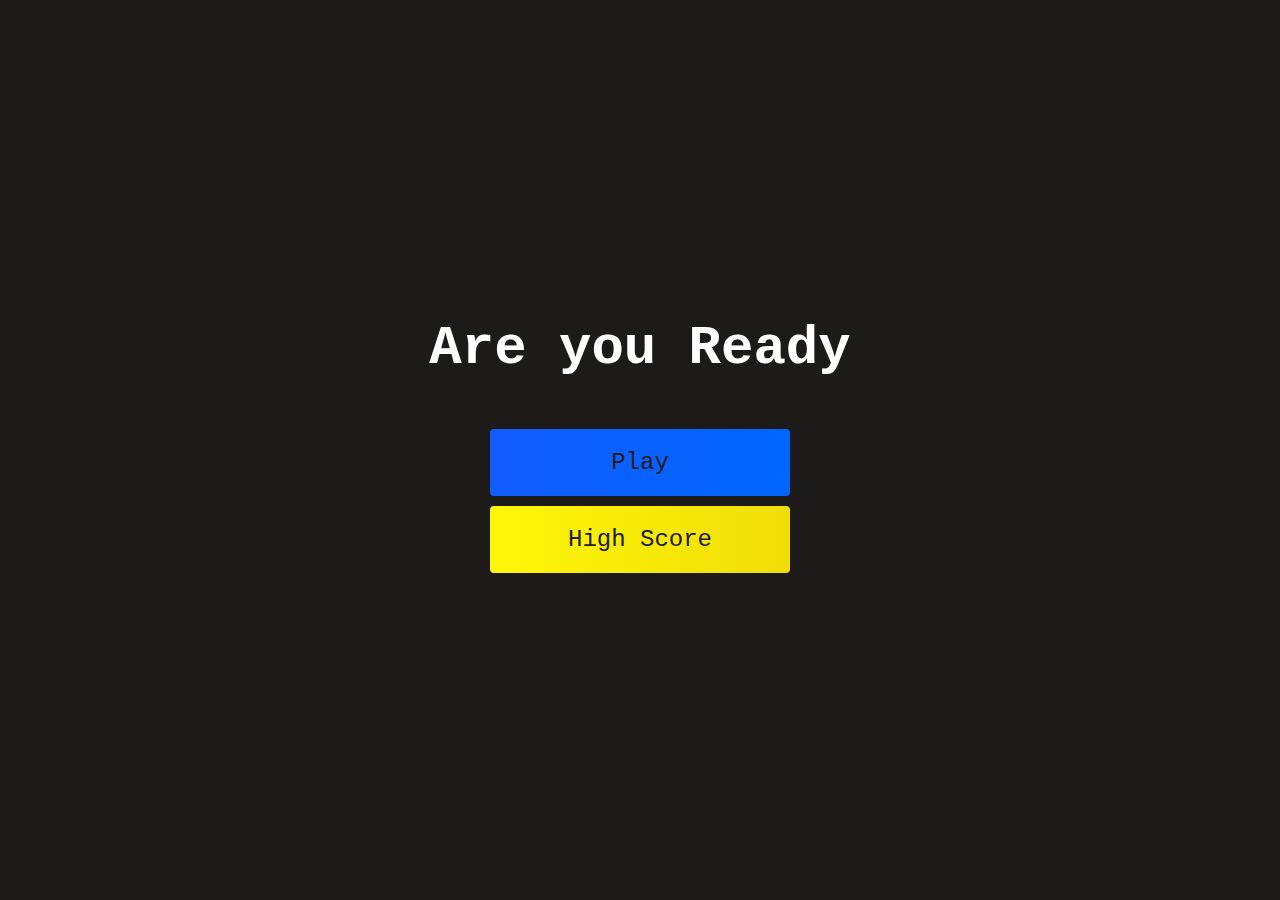
<file: index.html>
<!doctype HTML>
<html lang="en">
    <head>
        <meta charset="UTF-8">
        <title>Home page </title>
        <link rel="stylesheet" href="./style.css">
 </head>
<body>
    <div class="container">
        <div id="home" class="flex-column flex-center">
            <h1>Are you Ready</h1>
            <a href="./game1.html" class="btn">Play</a>
            <a href="highscores.html" id="highscore-btn"
            class="btn">High Score</a>

        </div>


    </div>


    
</body>
</html>
</file>
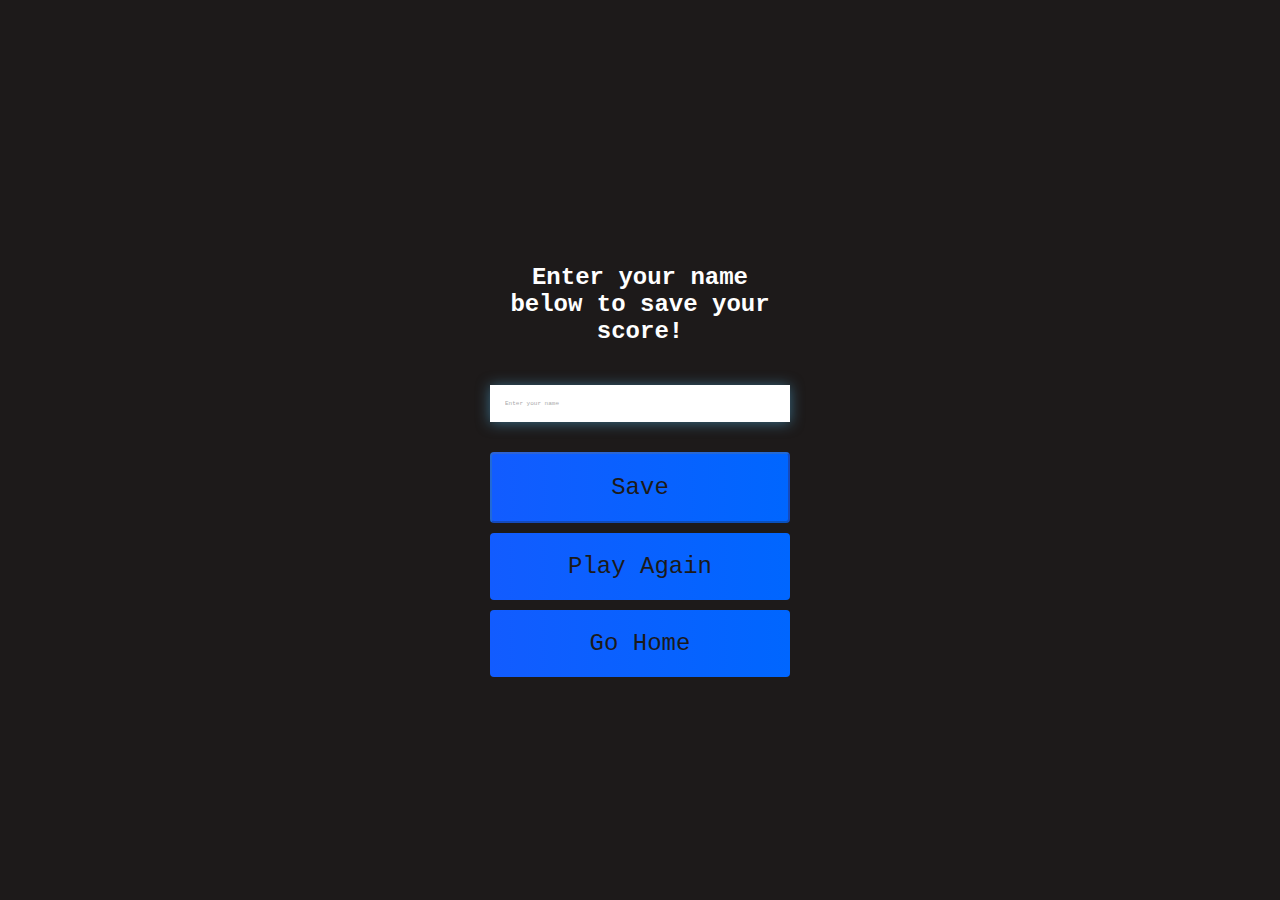
<file: end.html>
<!doctype HTML>
<html lang="en">
    <head>
        <meta charset="UTF-8">
        <title>Home page </title>
        <link rel="stylesheet" href="style.css">
        <link rel="stylesheet" href="game.css">
 </head>
<body>
    <div class="container">
        <div id="end" class="flex-center flex-column">
            <h1 id="finalScore">0</h1>
            <form class="end-form-container" >
                <h2 id="end-text">Enter your name below to save your score!</h2>
                <input type="text" name="name" id="username" 
                placeholder="Enter your name">
                <button class="btn" id="saveScoreBtn" type="submit"
                onclick="saveHighScore(event)" disabled>Save</button>
            </form>
            <a href="./game1.html" class="btn">Play Again</a>
            <a href="./index.html" class="btn">Go Home</a>


        </div>

    </div>
    <script src="./end.js"></script>
</body>
</html>
</file>
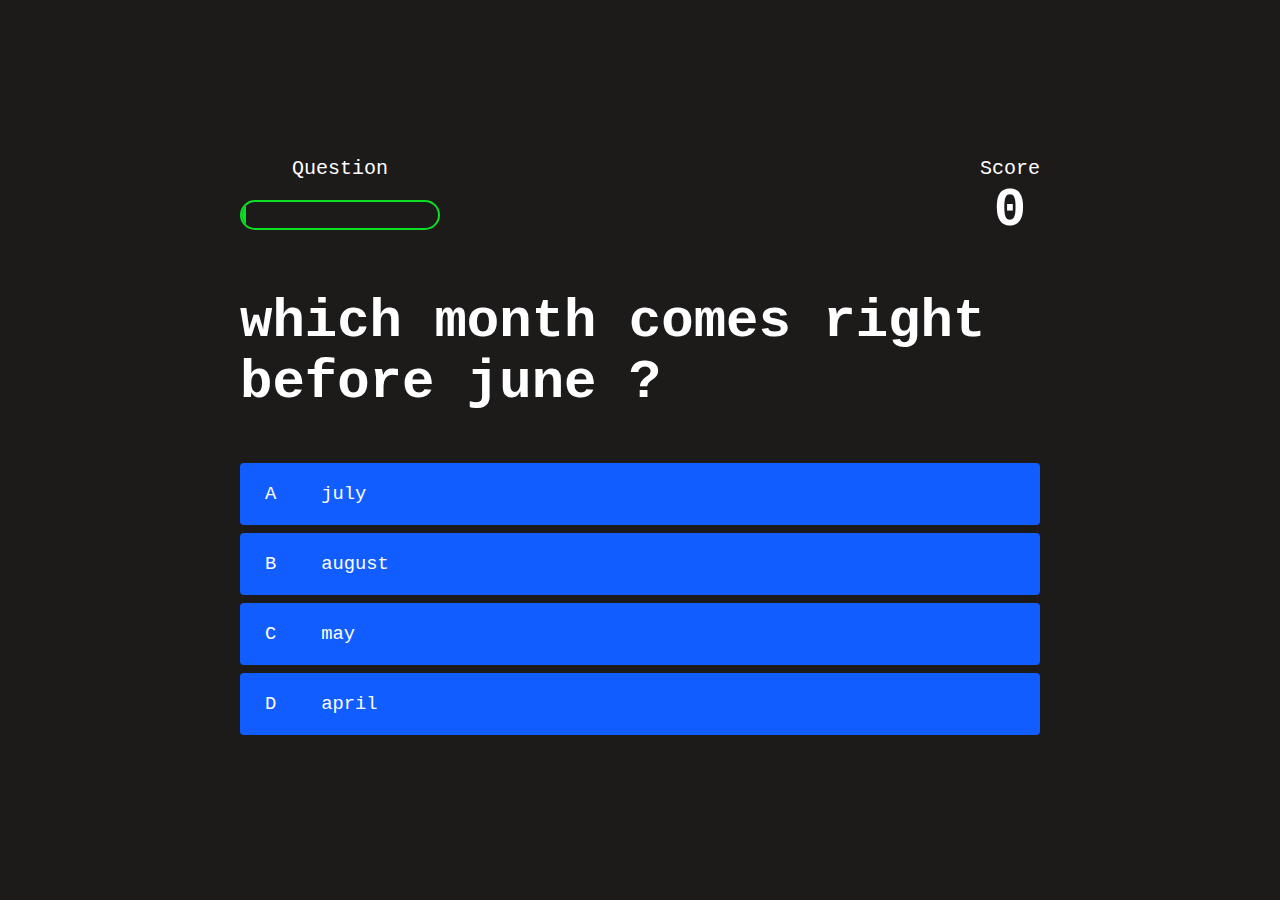
<file: game1.html>
<!doctype HTML>
<html lang="en">
    <head>
        <meta charset="UTF-8">
        <title>Home page </title>
        <link rel="stylesheet" href="style.css">
        <link rel="stylesheet" href="game.css">
 </head>
<body>
    <div class="container">
        <div id="game" class="justify-center flex-column">
            <div id="hud">
                <div class="hud-item">
                    <p id="progressText" class="hud-prefix">
                        Question
                    </p>
                    <div id="progressBar">
                        <div id="progressBarFull"></div>
                    </div>
                </div>
                <div class="hud-item">
                    <p class="hud-prefix">
                        Score
                    </p>
                    <h1 class="hud-main-text" id="score">
                        0
                    </h1>
                </div>
            </div>
            <h1 id="question">what is the answer to this question</h1>
            <div class="choice-container">
                <p class="choice-prefix">A<p>
                <p class="choice-text" data-number="1">Choice</p>
            </div>
            <div class="choice-container">
                <p class="choice-prefix">B<p>
                <p class="choice-text" data-number="2">Choice 2</p>
            </div>
            <div class="choice-container">
                <p class="choice-prefix">C<p>
                <p class="choice-text" data-number="3">Choice 3</p>
            </div>
            <div class="choice-container">
                <p class="choice-prefix">D<p>
                <p class="choice-text" data-number="4">Choice 4</p>
            </div>
        </div>
    </div>
    <script src="./game.js"></script>
</body>
</html>
</file>
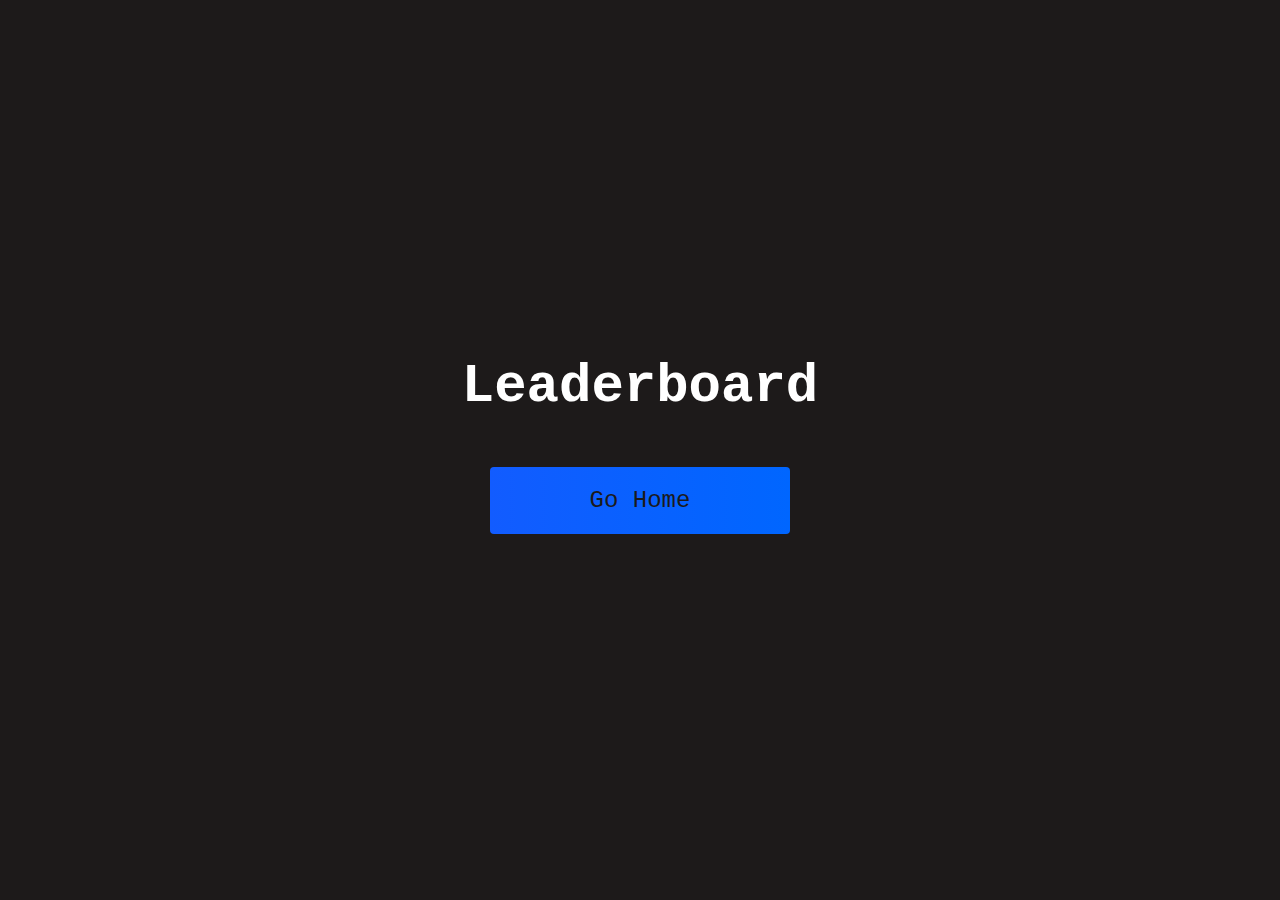
<file: highscores.html>
<!doctype HTML>
<html lang="en">
    <head>
        <meta charset="UTF-8">
        <title>High scores </title>
        <link rel="stylesheet" href="./style.css">
        <link rel="stylesheet" href="./highScore.css">
    
 </head>
<body>
    <div class="container">
        <div id="highScores" class="flex-center flex-column">
            <h1 id="finalScore">Leaderboard</h1>
            <ul id="highScoreList"></ul>
            <a href="./index.html" class="btn">Go Home</a>
        </div>
    </div>
<script src="./highscore.js"></script>

</body>
</html>
</file>
<file: style.css>
:root {
    background-color: rgb(29, 26, 26);
}

* {
    box-sizing: border-box;
    margin: 0;
    padding: 0;
    font-size: 62.5%;
    font-family: 'Courier New', Courier, monospace;

}

h1{
    font-size: 5.4rem;
    color: #fff;
    margin-bottom: 5rem;
}

h2{
    font-size: 4.2rem;
    margin-bottom: 4rem;
}

.container{
    width: 100vw;
    height: 100vh;
    display: flex;
    justify-content: center;
    align-items: center;
    max-width: 80rem;
    margin: 0 auto;
    padding: 2rem;
}

.flex-column{
    display: flex;
    flex-direction: column;
}

.flex-center{
    justify-content: center;
    align-items: center;
}

.justify-center{
    justify-content: center;
}

.text-center{
    text-align: center;
}

.hidden{
    display: none;
}

.btn{
    font-size: 2.4rem;
    padding: 2rem 0;
    width: 30rem;
    text-align: center;
    margin-bottom: 1rem;
    text-decoration: none;
    color: rgb(28, 26, 26);
    background: linear-gradient(90deg, rgb(18, 92, 255) 0%, rgb(0, 102, 255) 100%);
    border-radius: 4px;
}

.btn:hover {
    cursor: pointer;
    box-shadow: 0 0.4rem 1.4rem 0 rgba(8, 114, 244, 0.6);
    transition: transform 150ms;
    transform: scale(1.03);
}

.btn[disabled]:hover {
    cursor: not-allowed;
    box-shadow: none;
    transform: none;
}


#highscore-btn{
    background: linear-gradient(90deg, rgb(255, 247, 9) 0%, rgb(240, 221, 6) 100%);
}

#highscore-btn:hover{
    box-shadow: 0 0.4rem 1.4rem 0 rgba(255,255,0,0.5);
}


.end-form-container{
    width: 100%;
    display: flex;
    flex-direction: column;
    align-items: center;
    max-width: 30rem;
}


input{
    margin-bottom: 1rem;
    width: 20rem;
    padding: 1.5rem;
    border: none;
    box-shadow: 0 0.1rem 1.4rem 0 rgba(86, 185, 235, 0.5);
}


input::placeholder{
    color: #aaa;
}

#username {
    margin-bottom: 3rem;
    width: 100%;
    outline: none;
}


#end-text{
    font-size: 2.4rem;
    color: #fff;
    text-align: center;
}

#savaScoreBtn{
    border: none;
}
</file>
<file: game.css>
body{
    color: white;;
}
 
.choice-container{
    display: flex;
    margin-bottom: 0.8rem;
    width: 100%;
    border-radius: 4px;
    background: rgb(18, 93, 255);
    font-size: 3rem;
    min-width: 80rem;
} 

.choice-container:hover{
    cursor: pointer;
    box-shadow: 0 0.4rem 1.4rem 0 rgba(6, 103, 247, 0.5);
    transform: scale(1.02);
    transform: transform 100ms;
}

.choice-prefix{
    padding: 2rem 2.5rem;
    color: #fff;
}

.choice-text{
    padding: 2rem;
    width: 100%;
}

.correct {
    background: linear-gradient(32deg, rgba(11, 223, 36) 0%, rgba(41, 232, 111) 100%); 
}
.incorrect{
    background: linear-gradient(32deg, rgba(230, 29, 29, 1) 0%, rgba(224, 11, 11, 1) 100%);

}

/* heads up display */

#hud{
    display: flex;
    justify-content: space-between;
}
.hud-prefix{
    text-align: center;
    font-size: 2rem;
}

.hud-main-text{
    text-align: center;
}

#progressBar{
    width: 20rem;
    height: 3rem;
    border: 0.2rem solid rgba(11, 223,36);
    margin-top: 2rem;
    border-radius: 50px;
    overflow: hidden;
}

#progressBarFull{
    height: 100%;
    border: 0.2rem solid rgba(11, 223,36);
    width: 0%;
}



@media screen and (max-width: 768px){
    /* .choice-container{
        width: 50%;
    } */
    .container #game{
        width: 40%;
    }
    .hud-item{
        width: 30%;
    }
}
</file>
<file: highScore.css>
body{
    color: white;
}

#highScoresList {
    list-style: none;
    margin-bottom: 4rem;
}

.high-score {
    font-size: 2.8rem;
    margin-bottom: 0.5rem;
}
</file>
